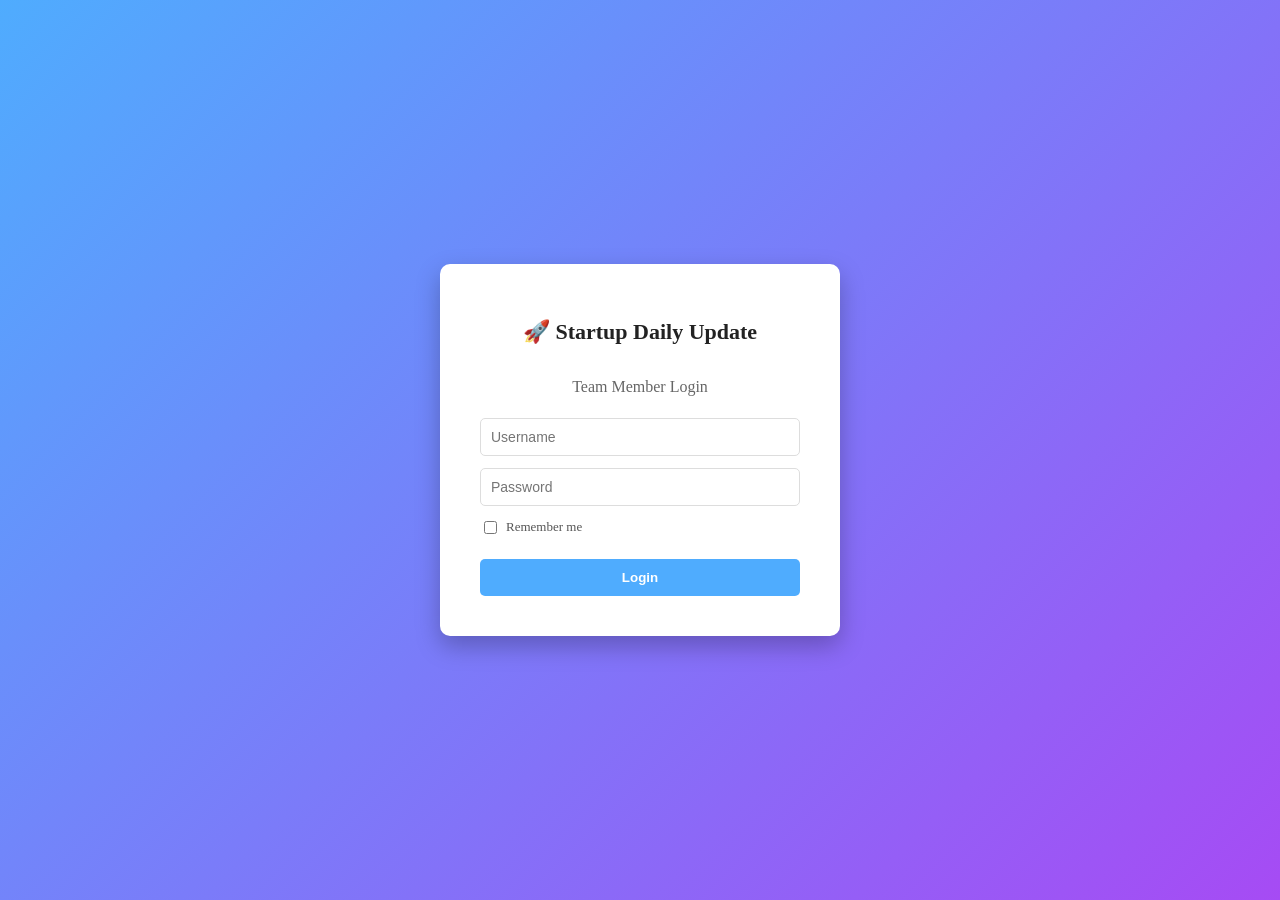
<file: index.html>
<!DOCTYPE html>
<html>

<head>

<title>Startup Daily Update</title>

<meta name="viewport" content="width=device-width, initial-scale=1.0">

<link rel="stylesheet" href="style.css">

</head>

<body class="loginPage">

<div class="loginWrapper">

<div class="loginBox">

<h1>🚀 Startup Daily Update</h1>

<p class="subtitle">Team Member Login</p>

<input id="username" placeholder="Username">

<input id="password" type="password" placeholder="Password">

<div class="rememberRow">

<input type="checkbox" id="remember">
<label for="remember">Remember me</label>

</div>

<button onclick="login()">Login</button>

</div>

</div>

<script src="login.js"></script>

</body>
</html>
</file>
<file: style.css>
/* GLOBAL */

body{
font-family:Segoe UI;
margin:0;
background:#0b1a2f;
color:white;
}


/* LOGIN PAGE */

.loginPage{

height:100vh;

display:flex;
justify-content:center;
align-items:center;

background:linear-gradient(135deg,#4facfe,#a64bf4);

}

.loginWrapper{
width:100%;
display:flex;
justify-content:center;
}

.loginBox{

background:white;

padding:40px;

width:320px;

border-radius:10px;

box-shadow:0 10px 25px rgba(0,0,0,0.25);

display:flex;
flex-direction:column;

gap:12px;

}

.loginBox h1{

font-size:22px;

text-align:center;

color:#222;

margin-bottom:5px;

}

.subtitle{

text-align:center;

color:#666;

margin-bottom:10px;

}

.loginBox input{

padding:10px;

border:1px solid #ddd;

border-radius:5px;

font-size:14px;

}

.rememberRow{

display:flex;

align-items:center;

gap:6px;

font-size:13px;

color:#555;

}

.loginBox button{

margin-top:10px;

padding:11px;

border:none;

border-radius:5px;

background:#4facfe;

color:white;

font-weight:bold;

cursor:pointer;

}

.loginBox button:hover{

background:#3d94e0;

}



/* DASHBOARD */

.title{
text-align:center;
margin-bottom:20px;
}

.topbar{
display:flex;
justify-content:space-between;
padding:10px 20px;
}

.logoutBtn{

background:#ff4d4d;

border:none;

padding:8px 14px;

border-radius:6px;

color:white;

cursor:pointer;

}


/* TASK CONTROLS */

.controls{

display:flex;

gap:10px;

margin-bottom:15px;

justify-content:center;

}

.controls input,
.controls select{

padding:10px;

border-radius:6px;

border:none;

}

.controls button{

background:#1f7aff;

color:white;

border:none;

padding:10px 15px;

border-radius:6px;

cursor:pointer;

}



/* TABLE */

.tableContainer{
overflow-x:auto;
}

table{

width:100%;

min-width:700px;

border-collapse:collapse;

background:#16263a;

}

th{

background:#223b5a;

padding:12px;

}

td{

padding:12px;

text-align:center;

}


/* STATUS COLORS */

.pending{
background:#8b1e1e;
}

.completed{
background:#0f5132;
}



/* TASK OPTIONS MODAL */

.modal{

display:none;

position:fixed;

top:0;
left:0;

width:100%;
height:100%;

background:rgba(0,0,0,0.65);

justify-content:center;
align-items:center;

}

.modalCard{

background:#1e2f45;

padding:30px;

border-radius:12px;

width:360px;

display:flex;

flex-direction:column;

gap:15px;

}

.section{

display:flex;

flex-direction:column;

gap:8px;

}

.modalCard input,
.modalCard select,
.modalCard textarea{

padding:10px;

border-radius:6px;

border:none;

}

textarea{

height:70px;

resize:none;

}


/* BUTTONS */

.btn{

padding:10px;

border:none;

border-radius:6px;

cursor:pointer;

}

.primary{
background:#1f7aff;
color:white;
}

.success{
background:#16a34a;
color:white;
}

.warning{
background:#f59e0b;
color:white;
}

.danger{
background:#dc2626;
color:white;
}

.close{
background:#374151;
color:white;
}

.modalActions{
display:flex;
gap:10px;
}



/* MOBILE RESPONSIVE */

@media(max-width:768px){

.controls{
flex-direction:column;
align-items:center;
}

.controls input,
.controls select,
.controls button{
width:90%;
}

.topbar{
flex-direction:column;
gap:10px;
}

.modalCard{
width:90%;
}

}
</file>
